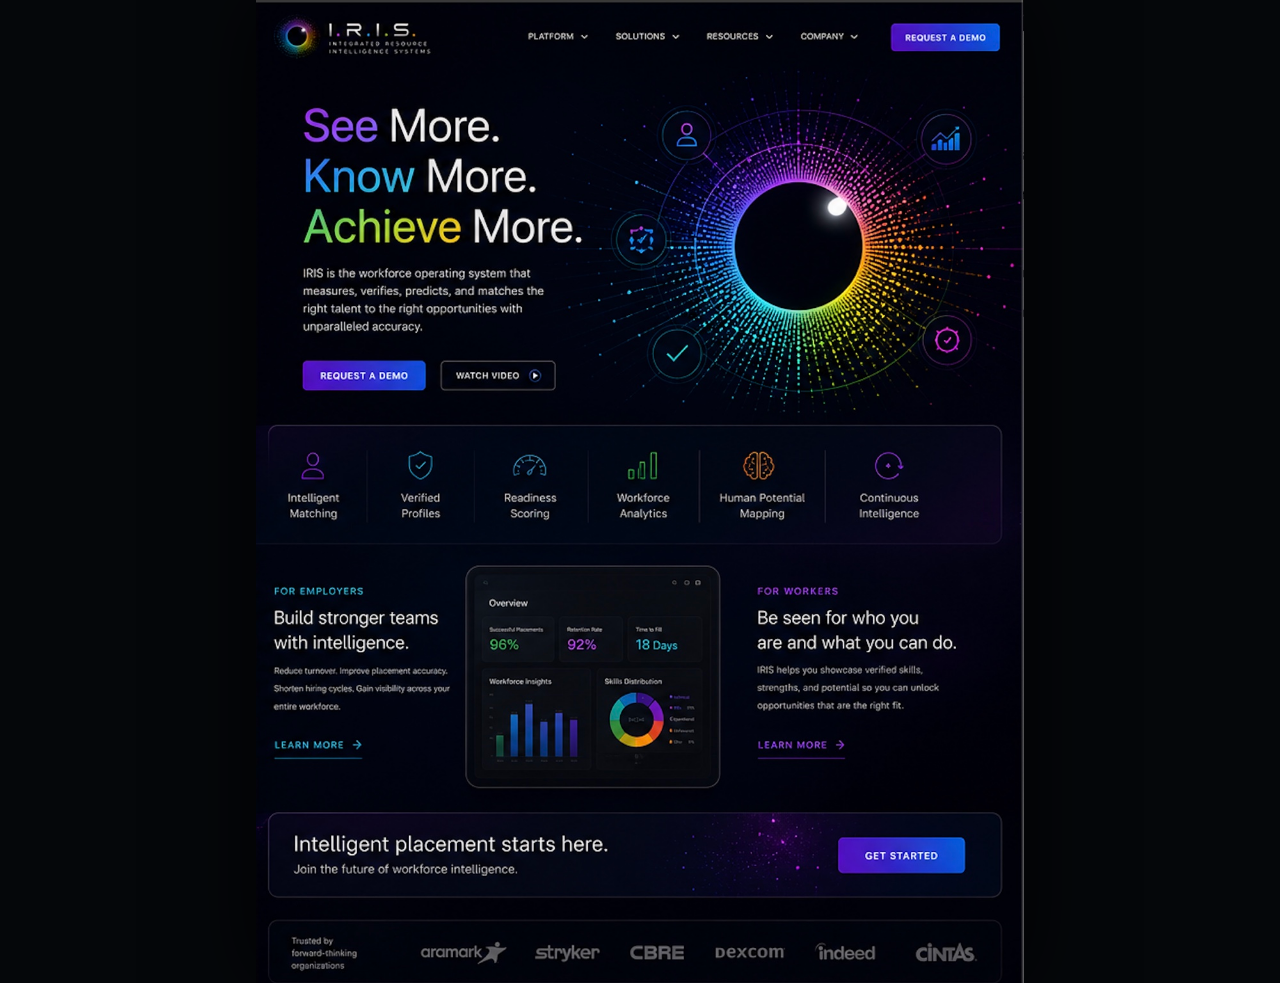
<file: wisp-iris-pixel-kit-v1/iris-site/index.html>
<!doctype html>
<html lang="en">
<head>
  <meta charset="utf-8" />
  <meta name="viewport" content="width=device-width, initial-scale=1" />
  <title>I.R.I.S. — Integrated Resource Intelligence Systems</title>
  <meta name="description" content="IRIS is the workforce operating system powered by intelligence." />
  <link rel="stylesheet" href="styles.css" />
</head>
<body>
  <main class="page-shell" aria-label="IRIS landing page">
    <img class="landing-image" src="assets/images/iris-landing-reference.jpg" alt="IRIS landing page design" />
    <a class="hotspot demo" href="mailto:demo@irisportal.app" aria-label="Request a demo"></a>
    <a class="hotspot getstarted" href="mailto:demo@irisportal.app" aria-label="Get started"></a>
  </main>
</body>
</html>
</file>
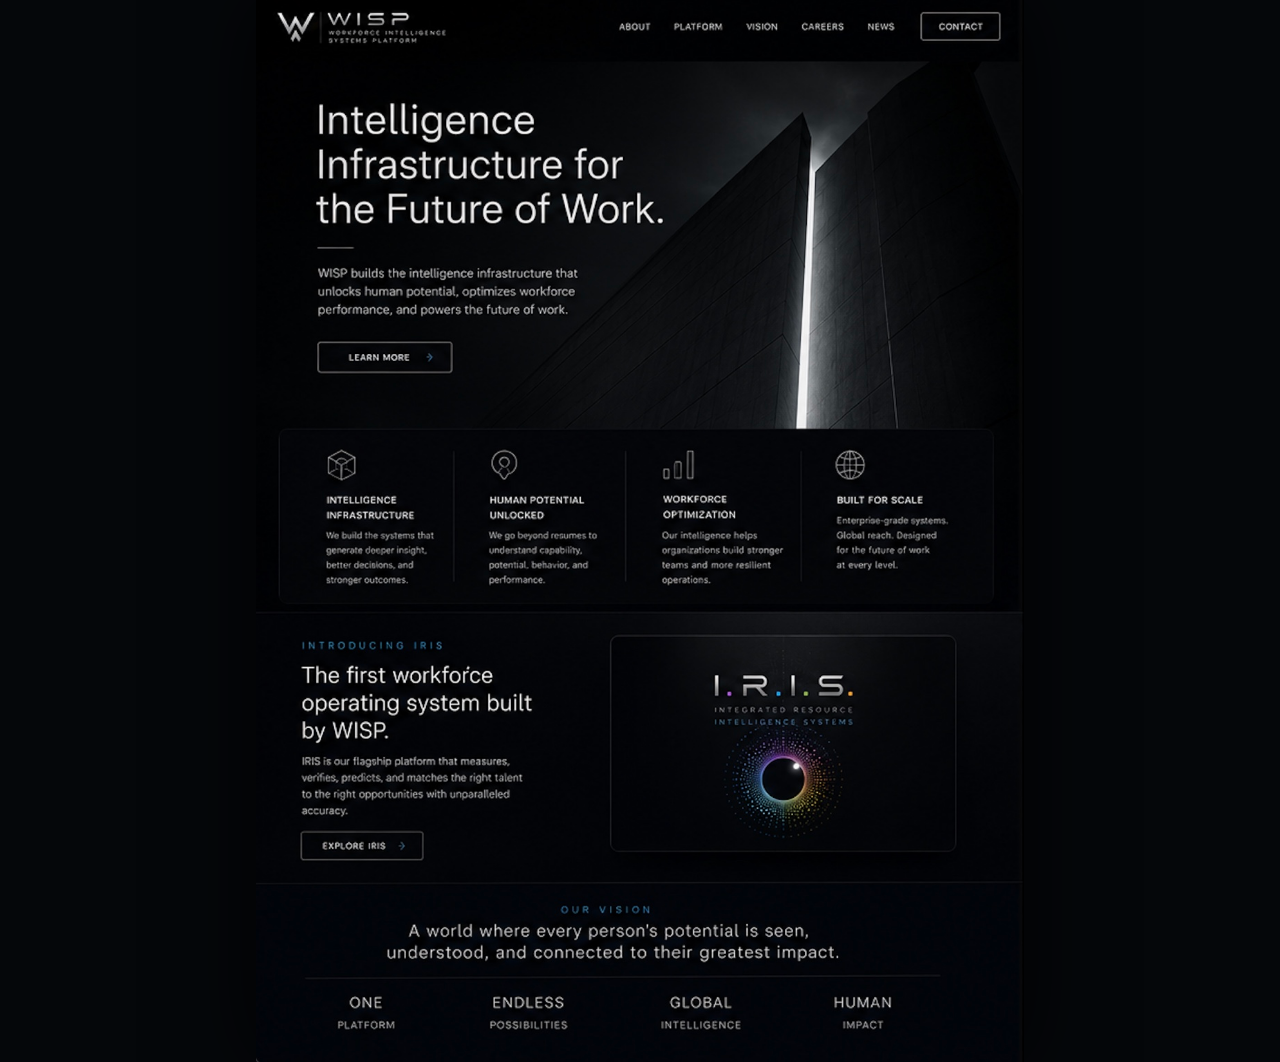
<file: wisp-iris-pixel-kit-v1/wisp-site/index.html>
<!doctype html>
<html lang="en">
<head>
  <meta charset="utf-8" />
  <meta name="viewport" content="width=device-width, initial-scale=1" />
  <title>WISP — Workforce Intelligence Systems Platform</title>
  <meta name="description" content="WISP builds intelligence infrastructure for the future of work." />
  <link rel="stylesheet" href="styles.css" />
</head>
<body>
  <main class="page-shell" aria-label="WISP landing page">
    <img class="landing-image" src="assets/images/wisp-landing-reference.jpg" alt="WISP landing page design" />
    <a class="hotspot learn" href="#learn" aria-label="Learn more about WISP"></a>
    <a class="hotspot explore" href="https://irisportal.app/" aria-label="Explore IRIS"></a>
  </main>
</body>
</html>
</file>
<file: wisp-iris-pixel-kit-v1/iris-site/styles.css>
html,body{margin:0;min-height:100%;background:#05070a;color:#fff;font-family:Arial,sans-serif}.page-shell{position:relative;width:min(100%,768px);margin:0 auto;background:#05070a}.landing-image{display:block;width:100%;height:auto}.hotspot{position:absolute;display:block;border-radius:6px}.hotspot:focus{outline:2px solid #4be7ff;outline-offset:3px}.demo{left:6.2%;top:35.8%;width:16.4%;height:2.9%}.getstarted{right:8.2%;top:84.0%;width:15.0%;height:3.0%}@media(min-width:769px){.page-shell{box-shadow:0 0 80px rgba(0,0,0,.8)}}
</file>
<file: wisp-iris-pixel-kit-v1/wisp-site/styles.css>
html,body{margin:0;min-height:100%;background:#05070a;color:#fff;font-family:Arial,sans-serif}.page-shell{position:relative;width:min(100%,768px);margin:0 auto;background:#05070a}.landing-image{display:block;width:100%;height:auto}.hotspot{position:absolute;display:block;border-radius:6px}.hotspot:focus{outline:2px solid #4be7ff;outline-offset:3px}.learn{left:8%;top:33.2%;width:17.8%;height:3.2%}.explore{left:6%;top:78.6%;width:17.5%;height:3.2%}@media(min-width:769px){.page-shell{box-shadow:0 0 80px rgba(0,0,0,.8)}}
</file>
